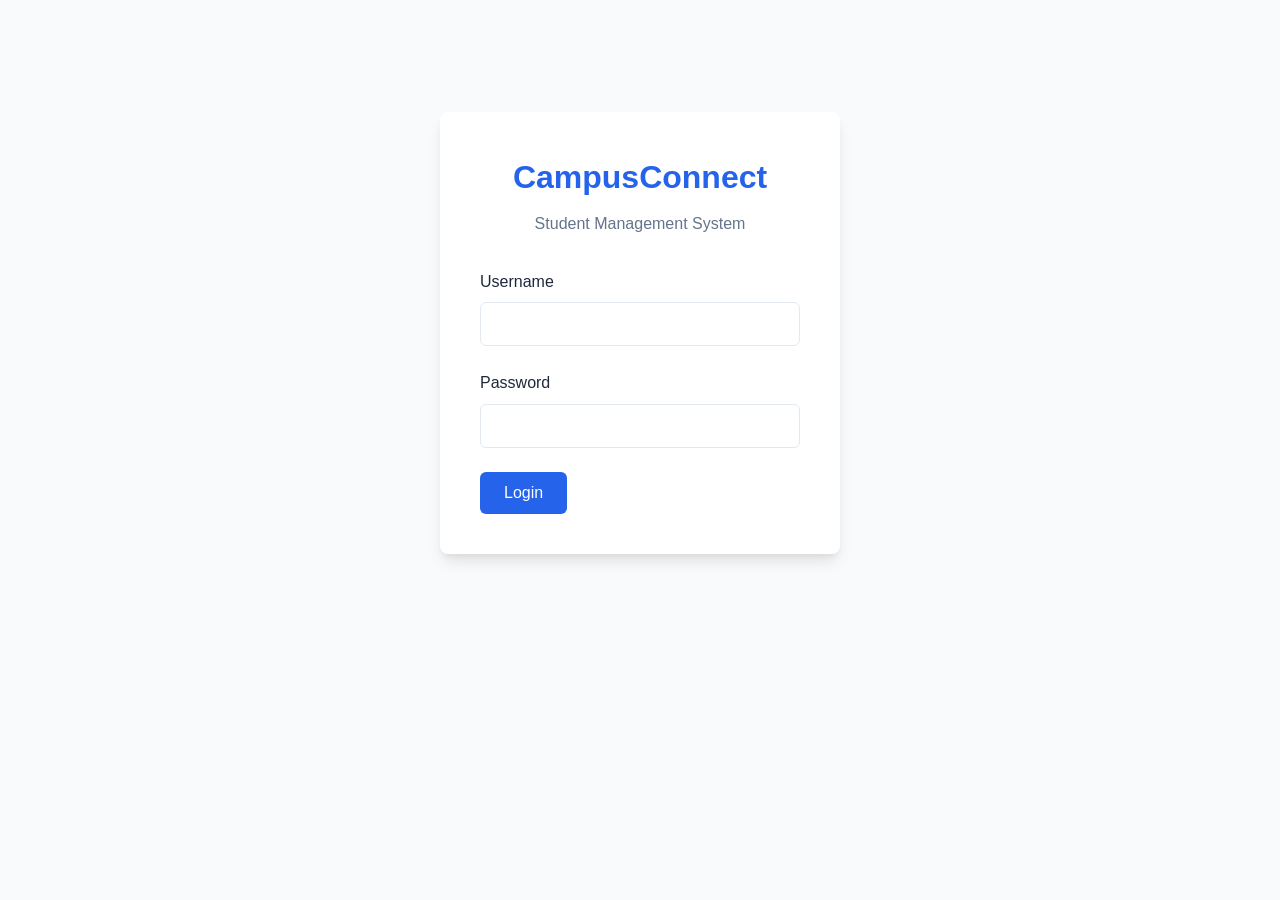
<file: CampusConnect-main/Details/frontend/index.html>
<!DOCTYPE html>
<html lang="en">
<head>
    <meta charset="UTF-8">
    <meta name="viewport" content="width=device-width, initial-scale=1.0">
    <title>CampusConnect - Login</title>
    <link rel="stylesheet" href="css/style.css">
</head>
<body>
    <div class="container">
        <div class="login-card">
            <h1>CampusConnect</h1>
            <h2>Student Management System</h2>
            <form id="loginForm">
                <div class="form-group">
                    <label for="username">Username</label>
                    <input type="text" id="username" name="username" required>
                </div>
                <div class="form-group">
                    <label for="password">Password</label>
                    <input type="password" id="password" name="password" required>
                </div>
                <button type="submit" class="btn btn-primary">Login</button>
                <div id="errorMessage" class="error-message"></div>
            </form>
        </div>
    </div>
    <script src="js/config.js"></script>
    <script src="js/auth.js"></script>
    <script src="js/login.js"></script>
</body>
</html>
</file>
<file: CampusConnect-main/Details/frontend/css/style.css>
* {
    margin: 0;
    padding: 0;
    box-sizing: border-box;
}

:root {
    --primary-color: #2563eb;
    --secondary-color: #64748b;
    --success-color: #10b981;
    --danger-color: #ef4444;
    --warning-color: #f59e0b;
    --bg-color: #f8fafc;
    --card-bg: #ffffff;
    --text-primary: #1e293b;
    --text-secondary: #64748b;
    --border-color: #e2e8f0;
    --shadow: 0 1px 3px 0 rgba(0, 0, 0, 0.1), 0 1px 2px 0 rgba(0, 0, 0, 0.06);
    --shadow-lg: 0 10px 15px -3px rgba(0, 0, 0, 0.1), 0 4px 6px -2px rgba(0, 0, 0, 0.05);
}

body {
    font-family: -apple-system, BlinkMacSystemFont, 'Segoe UI', Roboto, 'Helvetica Neue', Arial, sans-serif;
    background-color: var(--bg-color);
    color: var(--text-primary);
    line-height: 1.6;
}

.container {
    max-width: 1200px;
    margin: 0 auto;
    padding: 2rem;
}

/* Navbar */
.navbar {
    background-color: var(--card-bg);
    box-shadow: var(--shadow);
    padding: 1rem 2rem;
    display: flex;
    justify-content: space-between;
    align-items: center;
    margin-bottom: 2rem;
}

.nav-brand {
    font-size: 1.5rem;
    font-weight: bold;
    color: var(--primary-color);
}

.nav-links {
    display: flex;
    gap: 1.5rem;
}

.nav-links a {
    text-decoration: none;
    color: var(--text-secondary);
    padding: 0.5rem 1rem;
    border-radius: 0.375rem;
    transition: all 0.2s;
}

.nav-links a:hover,
.nav-links a.active {
    color: var(--primary-color);
    background-color: #eff6ff;
}

.nav-user {
    display: flex;
    align-items: center;
    gap: 1rem;
}

/* Login Page */
.login-card {
    max-width: 400px;
    margin: 5rem auto;
    background: var(--card-bg);
    padding: 2.5rem;
    border-radius: 0.5rem;
    box-shadow: var(--shadow-lg);
}

.login-card h1 {
    text-align: center;
    color: var(--primary-color);
    margin-bottom: 0.5rem;
}

.login-card h2 {
    text-align: center;
    color: var(--text-secondary);
    font-size: 1rem;
    font-weight: normal;
    margin-bottom: 2rem;
}

/* Forms */
.form-group {
    margin-bottom: 1.5rem;
}

.form-group label {
    display: block;
    margin-bottom: 0.5rem;
    color: var(--text-primary);
    font-weight: 500;
}

.form-group input,
.form-group select,
.form-group textarea {
    width: 100%;
    padding: 0.75rem;
    border: 1px solid var(--border-color);
    border-radius: 0.375rem;
    font-size: 1rem;
    transition: border-color 0.2s;
}

.form-group input:focus,
.form-group select:focus,
.form-group textarea:focus {
    outline: none;
    border-color: var(--primary-color);
    box-shadow: 0 0 0 3px rgba(37, 99, 235, 0.1);
}

.form-row {
    display: grid;
    grid-template-columns: 1fr 1fr;
    gap: 1rem;
}

/* Buttons */
.btn {
    padding: 0.75rem 1.5rem;
    border: none;
    border-radius: 0.375rem;
    font-size: 1rem;
    font-weight: 500;
    cursor: pointer;
    transition: all 0.2s;
    text-decoration: none;
    display: inline-block;
    text-align: center;
}

.btn-primary {
    background-color: var(--primary-color);
    color: white;
}

.btn-primary:hover {
    background-color: #1d4ed8;
}

.btn-secondary {
    background-color: var(--secondary-color);
    color: white;
}

.btn-secondary:hover {
    background-color: #475569;
}

.btn-success {
    background-color: var(--success-color);
    color: white;
}

.btn-success:hover {
    background-color: #059669;
}

.btn-danger {
    background-color: var(--danger-color);
    color: white;
}

.btn-danger:hover {
    background-color: #dc2626;
}

.btn:disabled {
    opacity: 0.5;
    cursor: not-allowed;
}

/* Page Header */
.page-header {
    display: flex;
    justify-content: space-between;
    align-items: center;
    margin-bottom: 2rem;
}

.page-header h1 {
    color: var(--text-primary);
}

.role-badge {
    padding: 0.5rem 1rem;
    background-color: #eff6ff;
    color: var(--primary-color);
    border-radius: 0.375rem;
    font-weight: 500;
    text-transform: uppercase;
    font-size: 0.875rem;
}

/* Stats Grid */
.stats-grid {
    display: grid;
    grid-template-columns: repeat(auto-fit, minmax(250px, 1fr));
    gap: 1.5rem;
    margin-bottom: 2rem;
}

.stat-card {
    background: var(--card-bg);
    padding: 1.5rem;
    border-radius: 0.5rem;
    box-shadow: var(--shadow);
}

.stat-card h3 {
    color: var(--text-secondary);
    font-size: 0.875rem;
    font-weight: 500;
    margin-bottom: 0.5rem;
    text-transform: uppercase;
}

.stat-value {
    font-size: 2rem;
    font-weight: bold;
    color: var(--primary-color);
}

.grade-distribution {
    display: flex;
    flex-direction: column;
    gap: 0.5rem;
    margin-top: 1rem;
}

.grade-item {
    display: flex;
    justify-content: space-between;
    padding: 0.5rem;
    background-color: #f1f5f9;
    border-radius: 0.25rem;
}

/* Table */
.table-container {
    background: var(--card-bg);
    border-radius: 0.5rem;
    box-shadow: var(--shadow);
    overflow-x: auto;
    margin-bottom: 1.5rem;
}

.data-table {
    width: 100%;
    border-collapse: collapse;
}

.data-table thead {
    background-color: #f8fafc;
}

.data-table th {
    padding: 1rem;
    text-align: left;
    font-weight: 600;
    color: var(--text-primary);
    border-bottom: 2px solid var(--border-color);
}

.data-table td {
    padding: 1rem;
    border-bottom: 1px solid var(--border-color);
}

.data-table tbody tr:hover {
    background-color: #f8fafc;
}

.data-table .loading {
    text-align: center;
    color: var(--text-secondary);
    padding: 2rem;
}

/* Filters */
.filters {
    display: flex;
    gap: 1rem;
    margin-bottom: 1.5rem;
    flex-wrap: wrap;
}

.search-input,
.filter-select {
    flex: 1;
    min-width: 200px;
    padding: 0.75rem;
    border: 1px solid var(--border-color);
    border-radius: 0.375rem;
    font-size: 1rem;
}

/* Actions */
.actions {
    display: flex;
    gap: 1rem;
    margin-bottom: 1.5rem;
}

.form-actions {
    display: flex;
    gap: 1rem;
    margin-top: 2rem;
}

/* Student Form */
.student-form {
    background: var(--card-bg);
    padding: 2rem;
    border-radius: 0.5rem;
    box-shadow: var(--shadow);
    max-width: 900px;
    margin: 0 auto;
}

/* Messages */
.message {
    padding: 1rem;
    border-radius: 0.375rem;
    margin-bottom: 1.5rem;
    display: none;
}

.message.success {
    background-color: #d1fae5;
    color: #065f46;
    border: 1px solid #10b981;
    display: block;
}

.message.error {
    background-color: #fee2e2;
    color: #991b1b;
    border: 1px solid #ef4444;
    display: block;
}

.error-message {
    color: var(--danger-color);
    font-size: 0.875rem;
    margin-top: 0.5rem;
    display: none;
}

.error-message.show {
    display: block;
}

/* Pagination */
.pagination {
    display: flex;
    justify-content: center;
    align-items: center;
    gap: 1rem;
    margin-top: 2rem;
}

#pageInfo {
    color: var(--text-secondary);
}

/* Responsive */
@media (max-width: 768px) {
    .form-row {
        grid-template-columns: 1fr;
    }

    .navbar {
        flex-direction: column;
        gap: 1rem;
    }

    .nav-links {
        flex-direction: column;
        width: 100%;
    }

    .stats-grid {
        grid-template-columns: 1fr;
    }

    .filters {
        flex-direction: column;
    }

    .search-input,
    .filter-select {
        width: 100%;
    }
}
</file>
